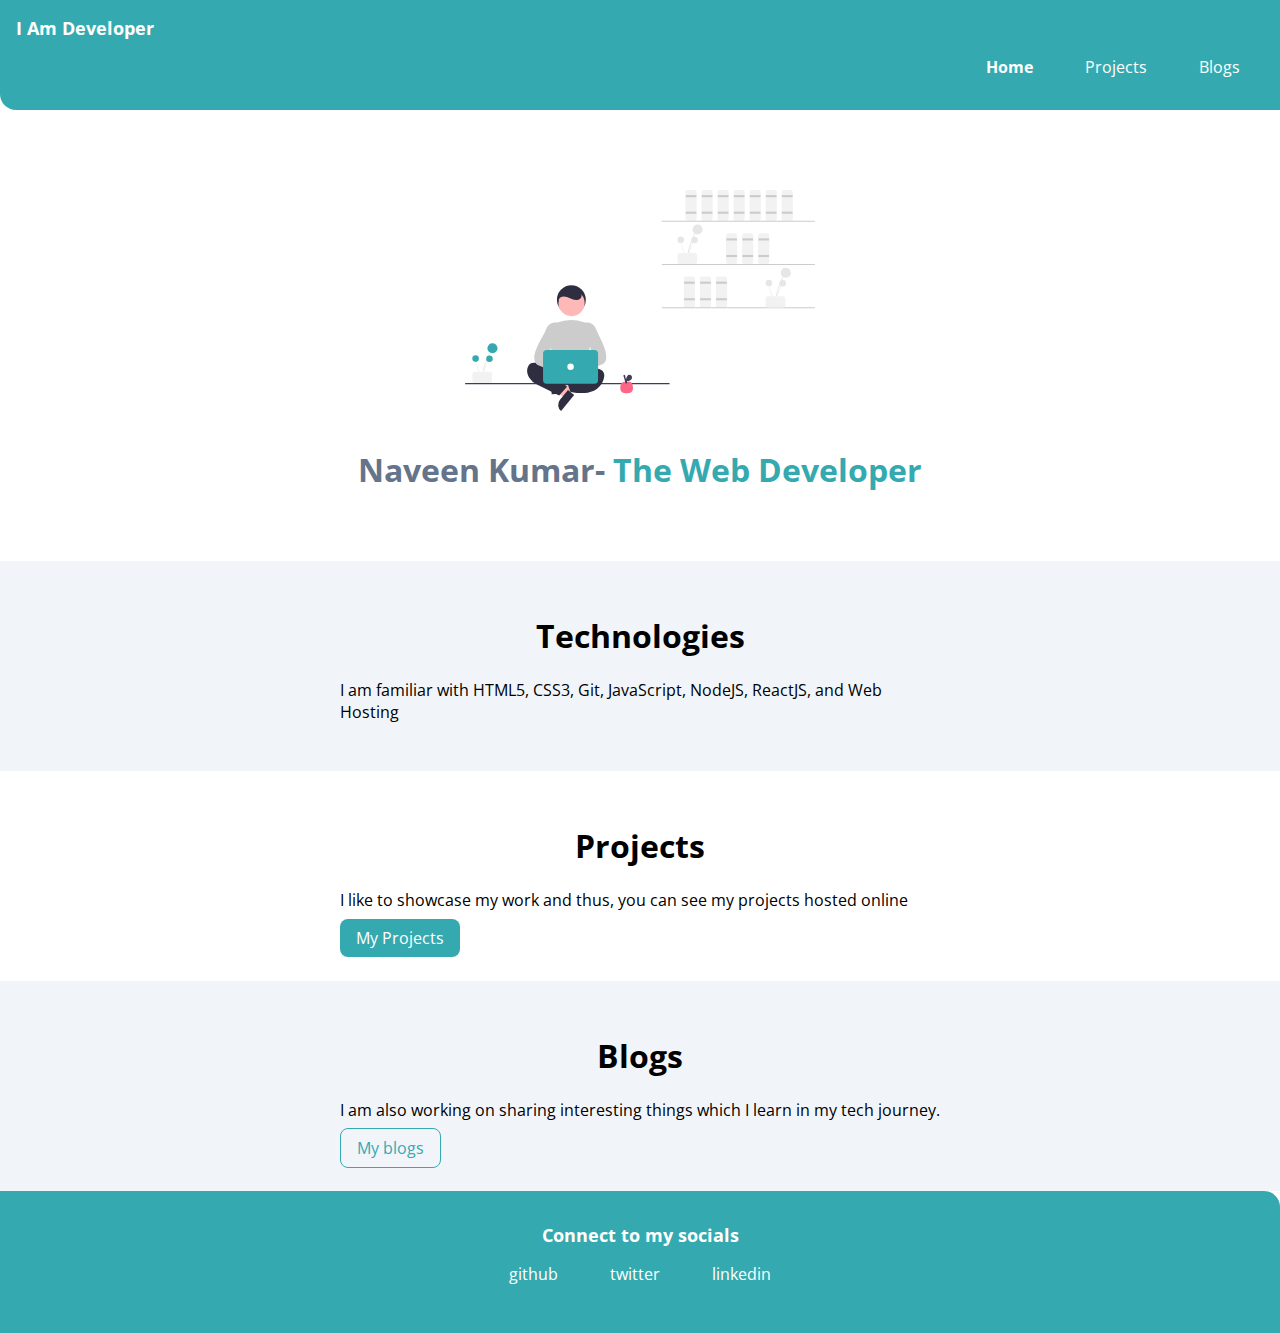
<file: index.html>
<!DOCTYPE html>
<html lang="en">
<head>
    <meta charset="UTF-8">
    <meta http-equiv="X-UA-Compatible" content="IE=edge">
    <meta name="viewport" content="width=device-width, initial-scale=1.0">
    <title>home | naveenkumar</title>
    <link rel="stylesheet" href="styles.css">
</head>
<body>
    <nav class="navigation container">
        <div class="nav-brand">I Am Developer</div>
        <ul class="list-non-bullet nav-pills">
            <li class="list-item-inline">
                <a class="link link-active" href="/">Home</a>
            </li>
            <li class="list-item-inline">
                <a class="link" href="/projects.html">Projects</a>
            </li>
            <li class="list-item-inline">
                <a class="link" href="/blogs.html">Blogs</a>
            </li>
        </ul>
    </nav>

    <header class="hero">
        <img class="hero-img" src="images/hero.svg" alt="">
        <h1 class="hero-heading">Naveen Kumar- <span class="heading-inverted"> The Web Developer</span></h1>
    </header>

    <section class="section ow">
        <div class="container container-center">
            <h1>Technologies</h1>
            <p>I am familiar with HTML5, CSS3, Git, JavaScript, NodeJS, ReactJS, and Web Hosting</p>
        </div>
    </section>

    <section class="section">
        <div class="container container-center">
            <h1>Projects</h1>
            <p>I like to showcase my work and thus, you can see my projects hosted online</p>
            <a class="link link-primary" href="/projects.html">My Projects</a>
        </div>
    </section>

    <section class="section ow">
        <div class="container container-center">
            <h1>Blogs</h1>
            <p>I am also working on sharing interesting things which I learn in my tech journey.</p>
            <a class="link link-secondary" href="/blogs.html">My blogs</a>
        </div>
    </section>

    <footer class="footer">
        <div
        class="footer-header" >Connect to my socials</div>
        <ul class="social-links list-non-bullet">
            <li class=" list-item-inline">
                <a class="link" href="https://github.com/naveenkumarr12">
                    github
                </a> 
            </li>
            <li class=" list-item-inline">
                <a class="link" href="https://twitter.com/naveen_kumar12">
                    twitter
                </a> 
            </li>
            <li class=" list-item-inline">
                <a class="link" href="https://www.linkedin.com/in/naveen-kumar-27b1b164/">
                    linkedin
                </a> 
            </li>
        </ul>
    </footer>

</body>
</html>
</file>
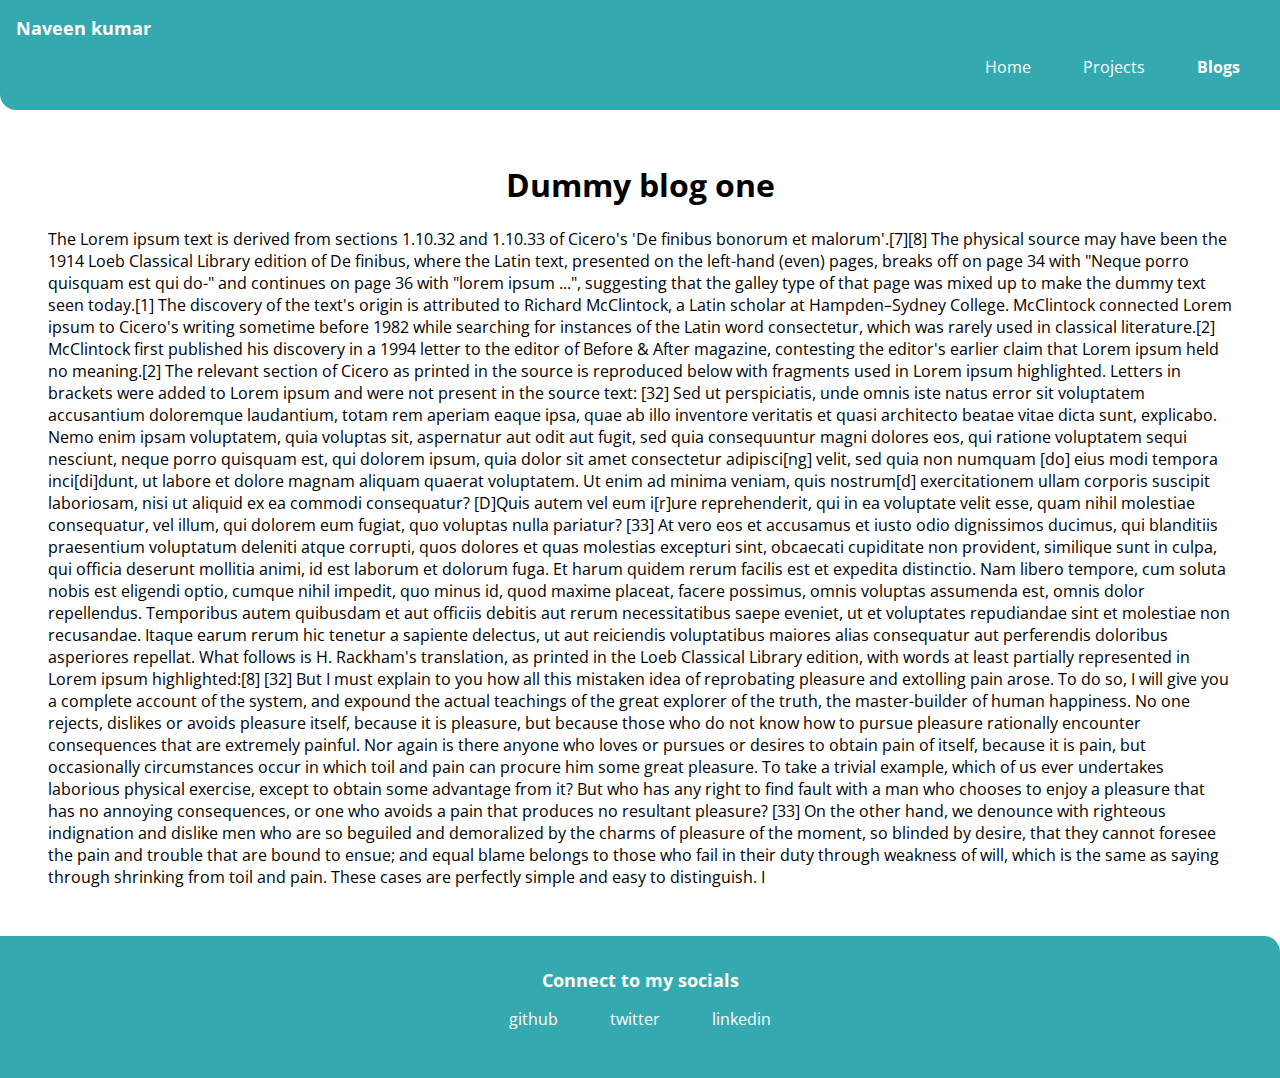
<file: blogone.html>
<!DOCTYPE html>
<html lang="en">
<head>
    <meta charset="UTF-8">
    <meta http-equiv="X-UA-Compatible" content="IE=edge">
    <meta name="viewport" content="width=device-width, initial-scale=1.0">
    <title>Blogs | naveen kumar</title>
    <link rel="stylesheet" href="styles.css">
</head>
<body>
    <nav class="navigation container">
        <div class="nav-brand">Naveen kumar</div>
        <ul class="list-non-bullet nav-pills">
            <li class="list-item-inline">
                <a class="link" href="/">Home</a>
            </li>
            <li class="list-item-inline">
                <a class="link" href="/projects.html">Projects</a>
            </li>
            <li class="list-item-inline">
                <a class="link link-active" href="/blogs.html">Blogs</a>
            </li>
        </ul>
    </nav>

    <section class="section">
        <div class="container container">
            <h1>Dummy blog one</h1>
            <p>The Lorem ipsum text is derived from sections 1.10.32 and 1.10.33 of Cicero's 'De finibus bonorum et malorum'.[7][8] The physical source may have been the 1914 Loeb Classical Library edition of De finibus, where the Latin text, presented on the left-hand (even) pages, breaks off on page 34 with "Neque porro quisquam est qui do-" and continues on page 36 with "lorem ipsum ...", suggesting that the galley type of that page was mixed up to make the dummy text seen today.[1]

                The discovery of the text's origin is attributed to Richard McClintock, a Latin scholar at Hampden–Sydney College. McClintock connected Lorem ipsum to Cicero's writing sometime before 1982 while searching for instances of the Latin word consectetur, which was rarely used in classical literature.[2] McClintock first published his discovery in a 1994 letter to the editor of Before & After magazine, contesting the editor's earlier claim that Lorem ipsum held no meaning.[2]
                
                The relevant section of Cicero as printed in the source is reproduced below with fragments used in Lorem ipsum highlighted. Letters in brackets were added to Lorem ipsum and were not present in the source text:
                
                [32] Sed ut perspiciatis, unde omnis iste natus error sit voluptatem accusantium doloremque laudantium, totam rem aperiam eaque ipsa, quae ab illo inventore veritatis et quasi architecto beatae vitae dicta sunt, explicabo. Nemo enim ipsam voluptatem, quia voluptas sit, aspernatur aut odit aut fugit, sed quia consequuntur magni dolores eos, qui ratione voluptatem sequi nesciunt, neque porro quisquam est, qui dolorem ipsum, quia dolor sit amet consectetur adipisci[ng] velit, sed quia non numquam [do] eius modi tempora inci[di]dunt, ut labore et dolore magnam aliquam quaerat voluptatem. Ut enim ad minima veniam, quis nostrum[d] exercitationem ullam corporis suscipit laboriosam, nisi ut aliquid ex ea commodi consequatur? [D]Quis autem vel eum i[r]ure reprehenderit, qui in ea voluptate velit esse, quam nihil molestiae consequatur, vel illum, qui dolorem eum fugiat, quo voluptas nulla pariatur? [33] At vero eos et accusamus et iusto odio dignissimos ducimus, qui blanditiis praesentium voluptatum deleniti atque corrupti, quos dolores et quas molestias excepturi sint, obcaecati cupiditate non provident, similique sunt in culpa, qui officia deserunt mollitia animi, id est laborum et dolorum fuga. Et harum quidem rerum facilis est et expedita distinctio. Nam libero tempore, cum soluta nobis est eligendi optio, cumque nihil impedit, quo minus id, quod maxime placeat, facere possimus, omnis voluptas assumenda est, omnis dolor repellendus. Temporibus autem quibusdam et aut officiis debitis aut rerum necessitatibus saepe eveniet, ut et voluptates repudiandae sint et molestiae non recusandae. Itaque earum rerum hic tenetur a sapiente delectus, ut aut reiciendis voluptatibus maiores alias consequatur aut perferendis doloribus asperiores repellat.
                
                What follows is H. Rackham's translation, as printed in the Loeb Classical Library edition, with words at least partially represented in Lorem ipsum highlighted:[8]
                
                [32] But I must explain to you how all this mistaken idea of reprobating pleasure and extolling pain arose. To do so, I will give you a complete account of the system, and expound the actual teachings of the great explorer of the truth, the master-builder of human happiness. No one rejects, dislikes or avoids pleasure itself, because it is pleasure, but because those who do not know how to pursue pleasure rationally encounter consequences that are extremely painful. Nor again is there anyone who loves or pursues or desires to obtain pain of itself, because it is pain, but occasionally circumstances occur in which toil and pain can procure him some great pleasure. To take a trivial example, which of us ever undertakes laborious physical exercise, except to obtain some advantage from it? But who has any right to find fault with a man who chooses to enjoy a pleasure that has no annoying consequences, or one who avoids a pain that produces no resultant pleasure? [33] On the other hand, we denounce with righteous indignation and dislike men who are so beguiled and demoralized by the charms of pleasure of the moment, so blinded by desire, that they cannot foresee the pain and trouble that are bound to ensue; and equal blame belongs to those who fail in their duty through weakness of will, which is the same as saying through shrinking from toil and pain. These cases are perfectly simple and easy to distinguish. I</p>
        </div>
    </section>

    
    <footer class="footer">
        <div
        class="footer-header" >Connect to my socials</div>
        <ul class="social-links list-non-bullet">
            <li class=" list-item-inline">
                <a class="link" href="https://github.com/naveenkumarr12">
                    github
                </a> 
            </li>
            <li class=" list-item-inline">
                <a class="link" href="https://twitter.com/naveen_kumar12">
                    twitter
                </a> 
            </li>
            <li class=" list-item-inline">
                <a class="link" href="https://www.linkedin.com/in/naveen-kumar-27b1b164/">
                    linkedin
                </a> 
            </li>
        </ul>
    </footer>
</body>
</html>
</file>
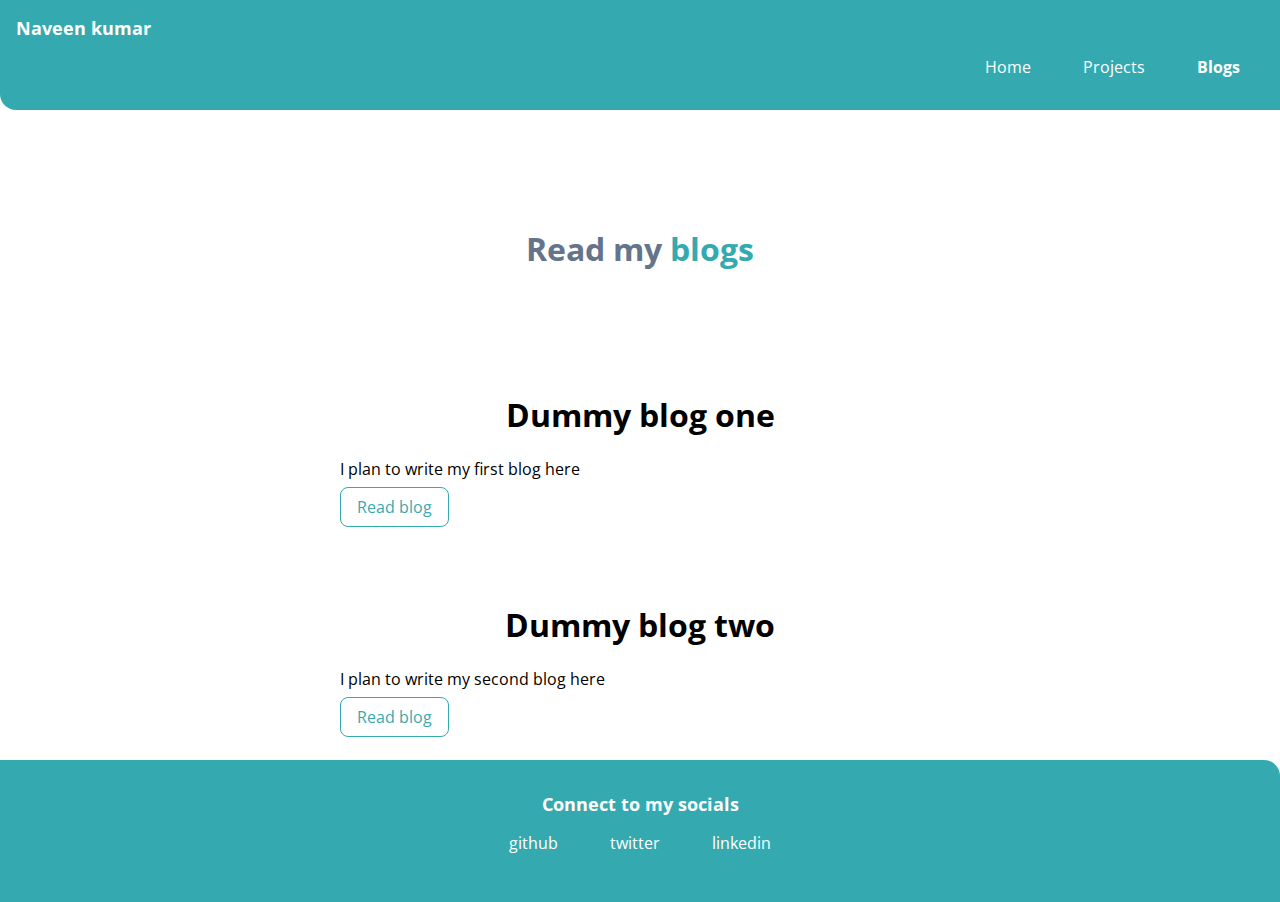
<file: blogs.html>
<!DOCTYPE html>
<html lang="en">
<head>
    <meta charset="UTF-8">
    <meta http-equiv="X-UA-Compatible" content="IE=edge">
    <meta name="viewport" content="width=device-width, initial-scale=1.0">
    <title>Blogs | naveen kumar</title>
    <link rel="stylesheet" href="styles.css">
</head>
<body>
    <nav class="navigation container">
        <div class="nav-brand">Naveen kumar</div>
        <ul class="list-non-bullet nav-pills">
            <li class="list-item-inline">
                <a class="link" href="/">Home</a>
            </li>
            <li class="list-item-inline">
                <a class="link" href="/projects.html">Projects</a>
            </li>
            <li class="list-item-inline">
                <a class="link link-active" href="/blogs.html">Blogs</a>
            </li>
        </ul>
    </nav>
    <header class="hero">
        <h1 class="hero-heading">Read my <span class="heading-inverted"> blogs</span></h1>
    </header>

    <section class="section">
        <div class="container container-center">
            <h1>Dummy blog one</h1>
            <p>I plan to write my first blog here</p>
            <a class="link link-secondary" href="/blogone.html">Read blog</a>
        </div>
    </section>

    <section class="section">
        <div class="container container-center">
            <h1>Dummy blog two</h1>
            <p>I plan to write my second blog here</p>
            <a class="link link-secondary" href="/blogtwo.html">Read blog</a>
        </div>
    </section>
    
    <footer class="footer">
        <div
        class="footer-header" >Connect to my socials</div>
        <ul class="social-links list-non-bullet">
            <li class=" list-item-inline">
                <a class="link" href="https://github.com/naveenkumarr12">
                    github
                </a> 
            </li>
            <li class=" list-item-inline">
                <a class="link" href="https://twitter.com/naveen_kumar12">
                    twitter
                </a> 
            </li>
            <li class=" list-item-inline">
                <a class="link" href="https://www.linkedin.com/in/naveen-kumar-27b1b164/">
                    linkedin
                </a> 
            </li>
        </ul>
    </footer>
</body>
</html>
</file>
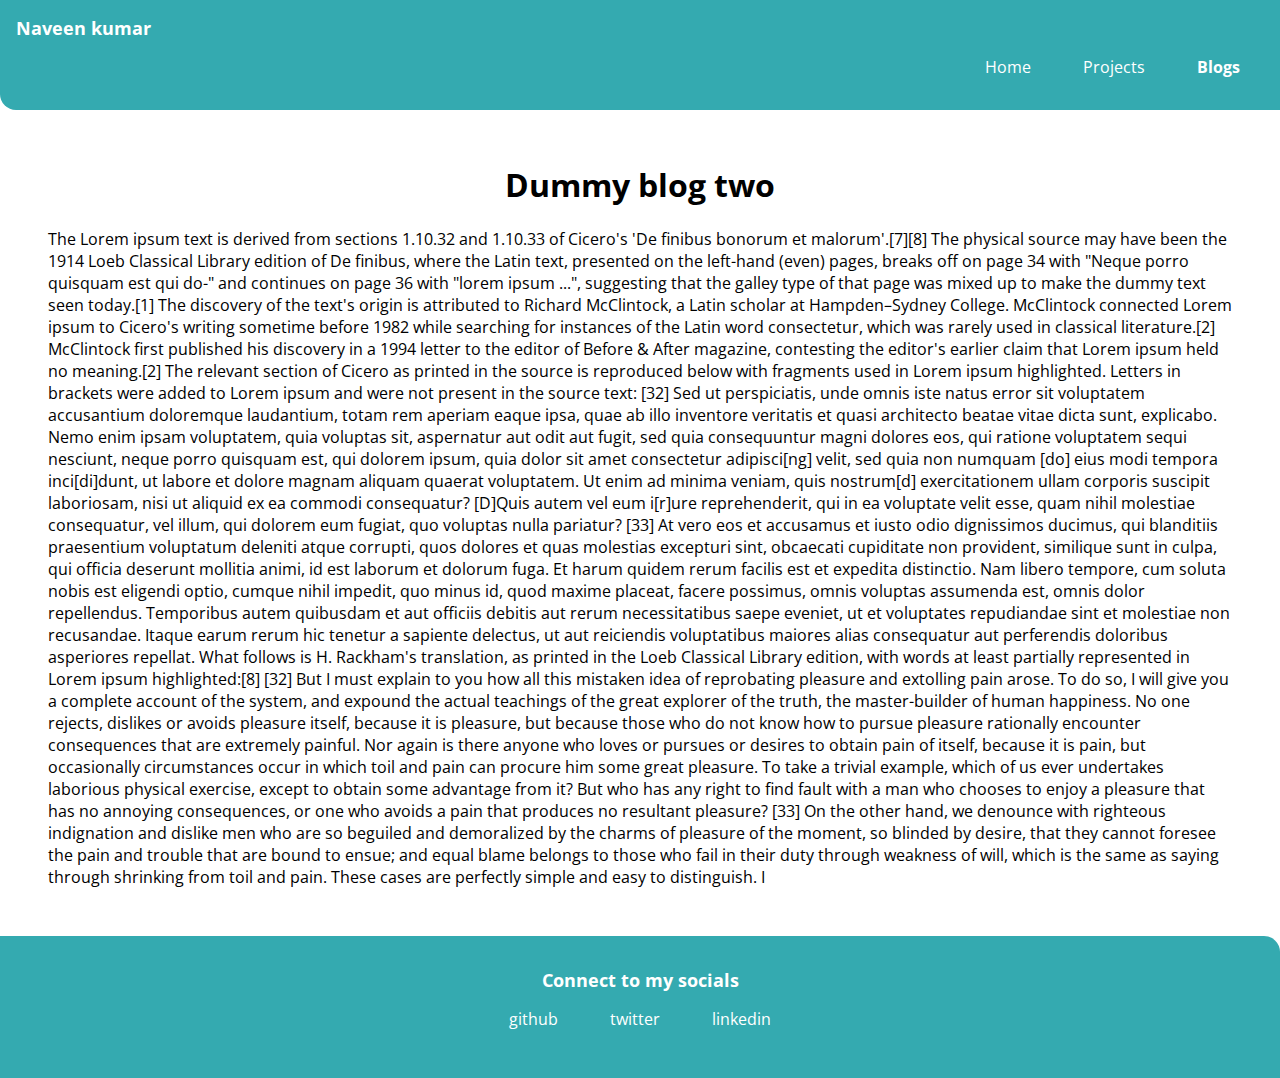
<file: blogtwo.html>
<!DOCTYPE html>
<html lang="en">
<head>
    <meta charset="UTF-8">
    <meta http-equiv="X-UA-Compatible" content="IE=edge">
    <meta name="viewport" content="width=device-width, initial-scale=1.0">
    <title>Blogs | naveen kumar</title>
    <link rel="stylesheet" href="styles.css">
</head>
<body>
    <nav class="navigation container">
        <div class="nav-brand">Naveen kumar</div>
        <ul class="list-non-bullet nav-pills">
            <li class="list-item-inline">
                <a class="link" href="/">Home</a>
            </li>
            <li class="list-item-inline">
                <a class="link" href="/projects.html">Projects</a>
            </li>
            <li class="list-item-inline">
                <a class="link link-active" href="/blogs.html">Blogs</a>
            </li>
        </ul>
    </nav>

    <section class="section">
        <div class="container container">
            <h1>Dummy blog two</h1>
            <p>The Lorem ipsum text is derived from sections 1.10.32 and 1.10.33 of Cicero's 'De finibus bonorum et malorum'.[7][8] The physical source may have been the 1914 Loeb Classical Library edition of De finibus, where the Latin text, presented on the left-hand (even) pages, breaks off on page 34 with "Neque porro quisquam est qui do-" and continues on page 36 with "lorem ipsum ...", suggesting that the galley type of that page was mixed up to make the dummy text seen today.[1]

                The discovery of the text's origin is attributed to Richard McClintock, a Latin scholar at Hampden–Sydney College. McClintock connected Lorem ipsum to Cicero's writing sometime before 1982 while searching for instances of the Latin word consectetur, which was rarely used in classical literature.[2] McClintock first published his discovery in a 1994 letter to the editor of Before & After magazine, contesting the editor's earlier claim that Lorem ipsum held no meaning.[2]
                
                The relevant section of Cicero as printed in the source is reproduced below with fragments used in Lorem ipsum highlighted. Letters in brackets were added to Lorem ipsum and were not present in the source text:
                
                [32] Sed ut perspiciatis, unde omnis iste natus error sit voluptatem accusantium doloremque laudantium, totam rem aperiam eaque ipsa, quae ab illo inventore veritatis et quasi architecto beatae vitae dicta sunt, explicabo. Nemo enim ipsam voluptatem, quia voluptas sit, aspernatur aut odit aut fugit, sed quia consequuntur magni dolores eos, qui ratione voluptatem sequi nesciunt, neque porro quisquam est, qui dolorem ipsum, quia dolor sit amet consectetur adipisci[ng] velit, sed quia non numquam [do] eius modi tempora inci[di]dunt, ut labore et dolore magnam aliquam quaerat voluptatem. Ut enim ad minima veniam, quis nostrum[d] exercitationem ullam corporis suscipit laboriosam, nisi ut aliquid ex ea commodi consequatur? [D]Quis autem vel eum i[r]ure reprehenderit, qui in ea voluptate velit esse, quam nihil molestiae consequatur, vel illum, qui dolorem eum fugiat, quo voluptas nulla pariatur? [33] At vero eos et accusamus et iusto odio dignissimos ducimus, qui blanditiis praesentium voluptatum deleniti atque corrupti, quos dolores et quas molestias excepturi sint, obcaecati cupiditate non provident, similique sunt in culpa, qui officia deserunt mollitia animi, id est laborum et dolorum fuga. Et harum quidem rerum facilis est et expedita distinctio. Nam libero tempore, cum soluta nobis est eligendi optio, cumque nihil impedit, quo minus id, quod maxime placeat, facere possimus, omnis voluptas assumenda est, omnis dolor repellendus. Temporibus autem quibusdam et aut officiis debitis aut rerum necessitatibus saepe eveniet, ut et voluptates repudiandae sint et molestiae non recusandae. Itaque earum rerum hic tenetur a sapiente delectus, ut aut reiciendis voluptatibus maiores alias consequatur aut perferendis doloribus asperiores repellat.
                
                What follows is H. Rackham's translation, as printed in the Loeb Classical Library edition, with words at least partially represented in Lorem ipsum highlighted:[8]
                
                [32] But I must explain to you how all this mistaken idea of reprobating pleasure and extolling pain arose. To do so, I will give you a complete account of the system, and expound the actual teachings of the great explorer of the truth, the master-builder of human happiness. No one rejects, dislikes or avoids pleasure itself, because it is pleasure, but because those who do not know how to pursue pleasure rationally encounter consequences that are extremely painful. Nor again is there anyone who loves or pursues or desires to obtain pain of itself, because it is pain, but occasionally circumstances occur in which toil and pain can procure him some great pleasure. To take a trivial example, which of us ever undertakes laborious physical exercise, except to obtain some advantage from it? But who has any right to find fault with a man who chooses to enjoy a pleasure that has no annoying consequences, or one who avoids a pain that produces no resultant pleasure? [33] On the other hand, we denounce with righteous indignation and dislike men who are so beguiled and demoralized by the charms of pleasure of the moment, so blinded by desire, that they cannot foresee the pain and trouble that are bound to ensue; and equal blame belongs to those who fail in their duty through weakness of will, which is the same as saying through shrinking from toil and pain. These cases are perfectly simple and easy to distinguish. I</p>
        </div>
    </section>

    
    <footer class="footer">
        <div
        class="footer-header" >Connect to my socials</div>
        <ul class="social-links list-non-bullet">
            <li class=" list-item-inline">
                <a class="link" href="https://github.com/naveenkumarr12">
                    github
                </a> 
            </li>
            <li class=" list-item-inline">
                <a class="link" href="https://twitter.com/naveen_kumar12">
                    twitter
                </a> 
            </li>
            <li class=" list-item-inline">
                <a class="link" href="https://www.linkedin.com/in/naveen-kumar-27b1b164/">
                    linkedin
                </a> 
            </li>
        </ul>
    </footer>
</body>
</html>
</file>
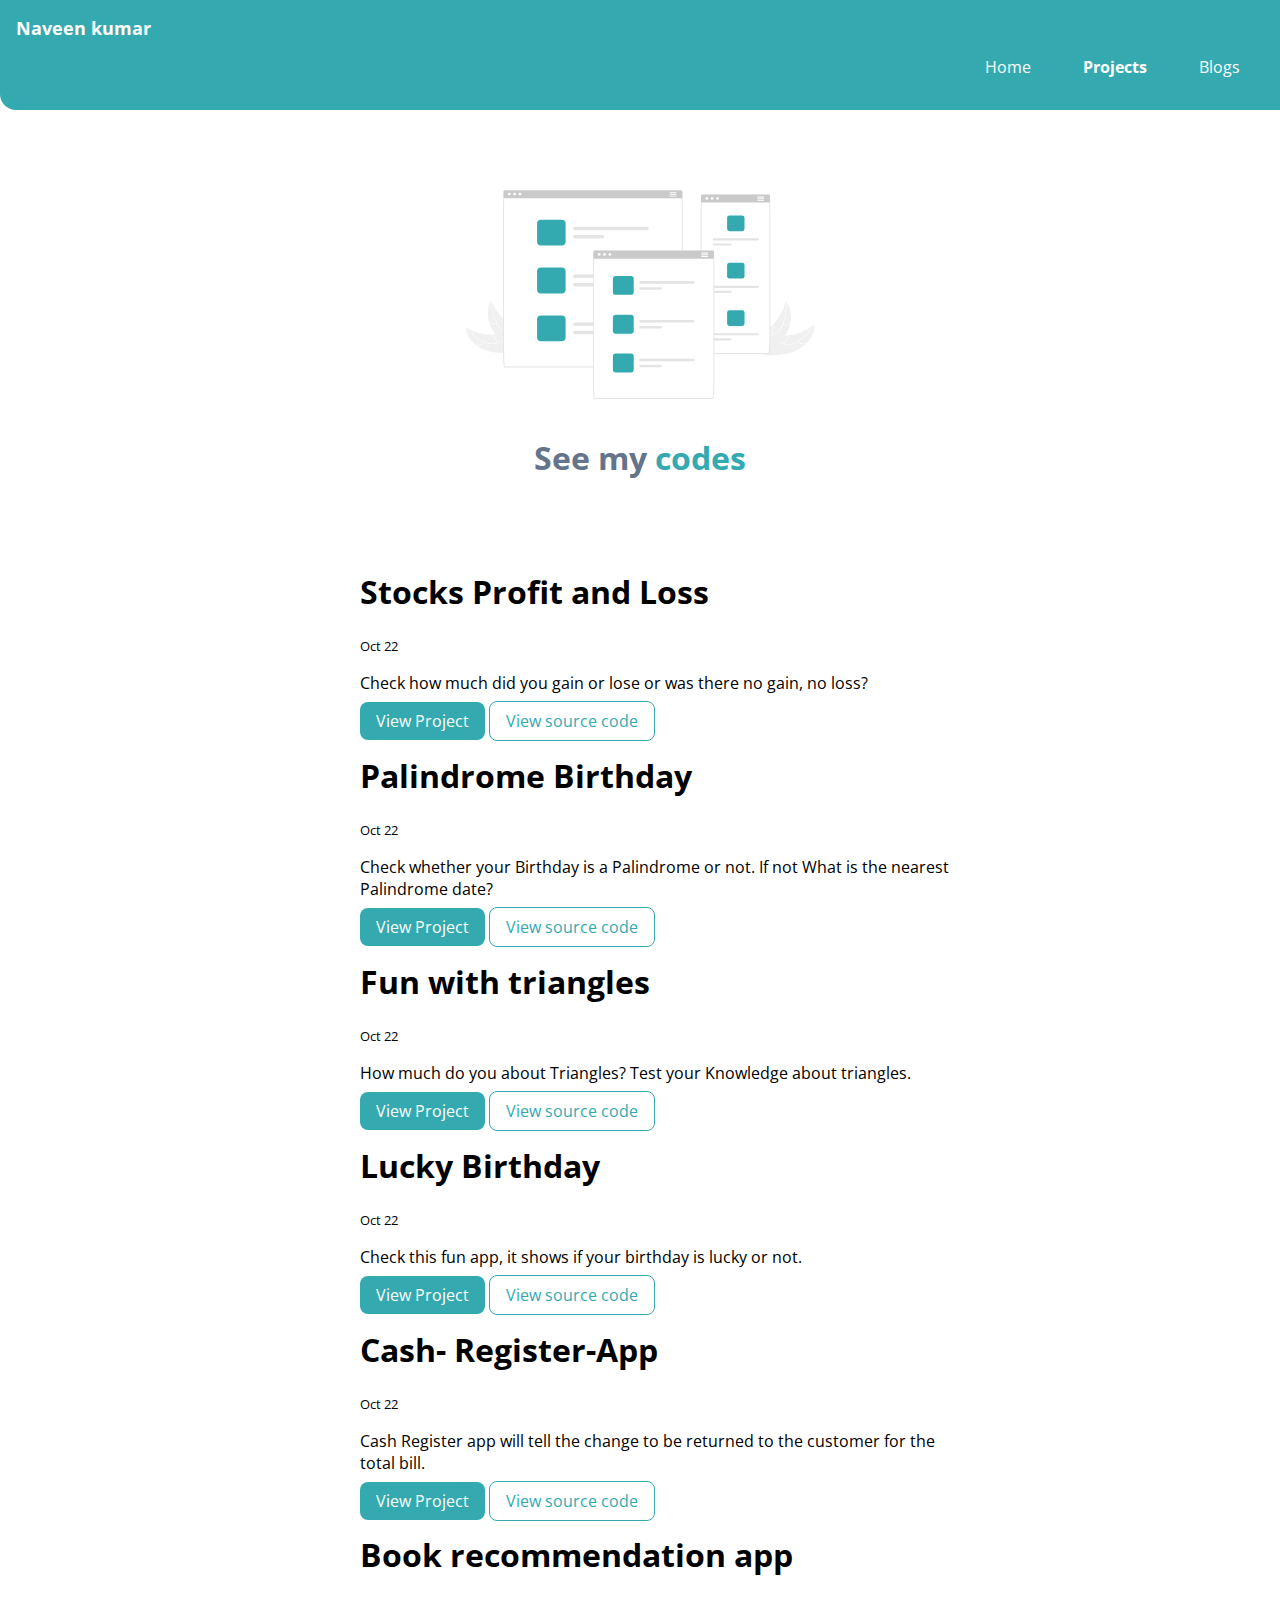
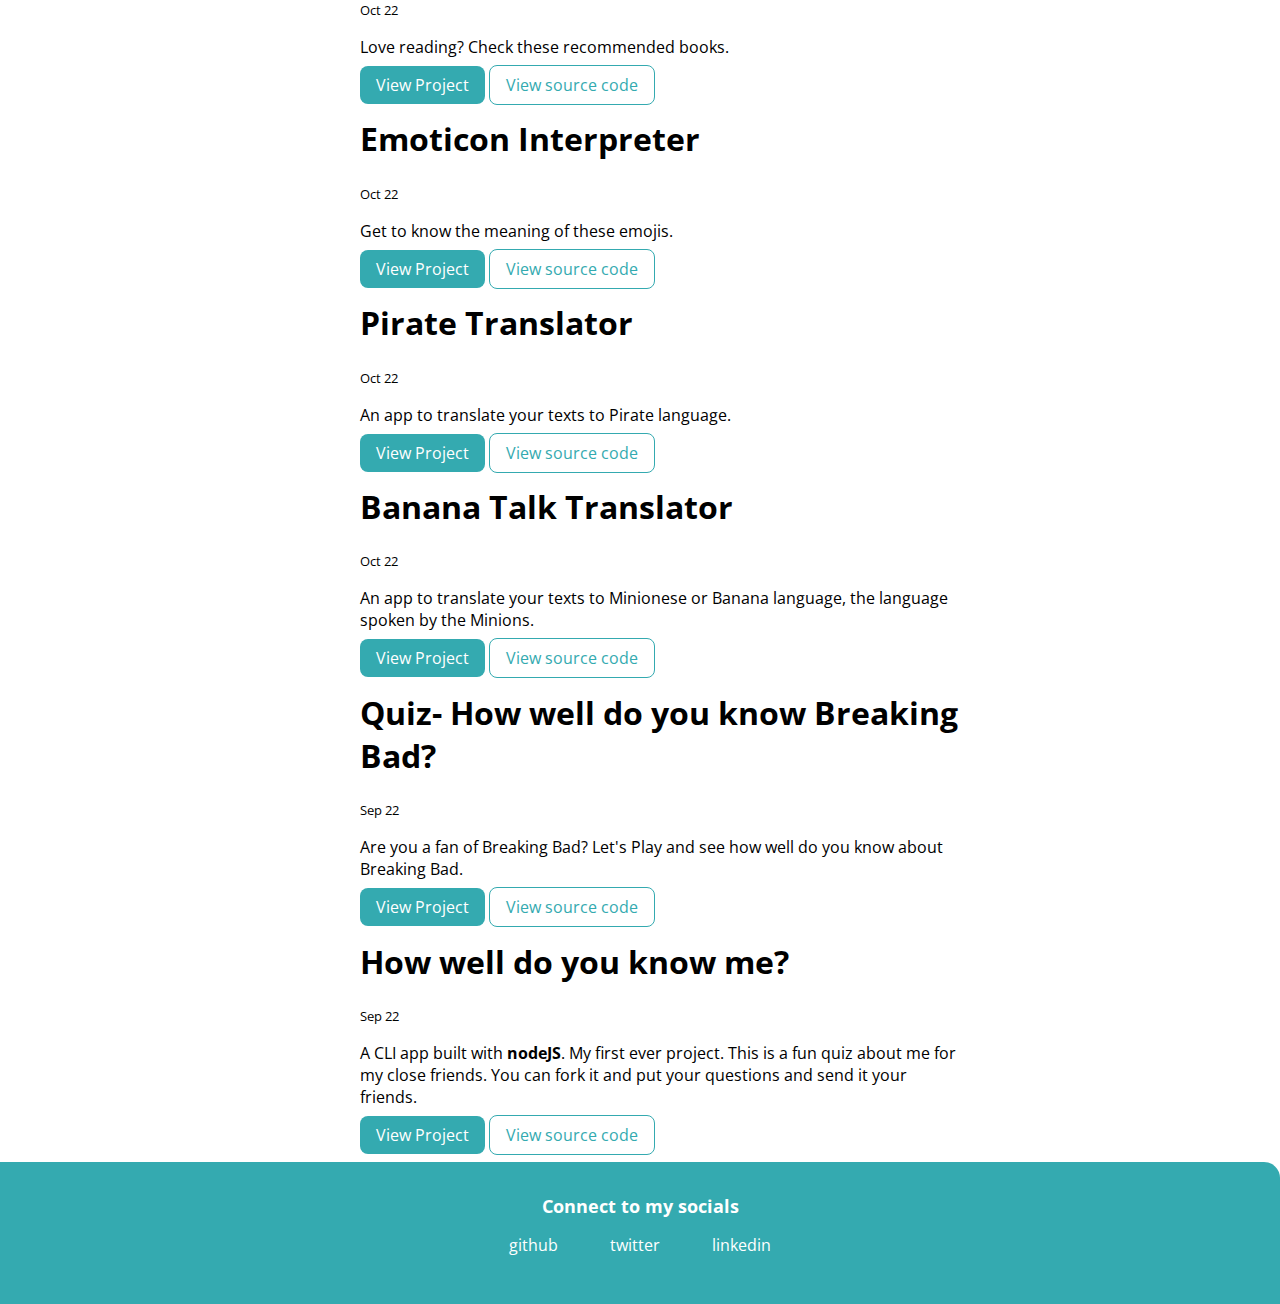
<file: projects.html>
<!DOCTYPE html>
<html lang="en">
<head>
    <meta charset="UTF-8">
    <meta http-equiv="X-UA-Compatible" content="IE=edge">
    <meta name="viewport" content="width=device-width, initial-scale=1.0">
    <title>Projects | naveen kumar</title>
    <link rel="stylesheet" href="styles.css">
</head>
<body>
    <nav class="navigation container">
        <div class="nav-brand">Naveen kumar</div>
        <ul class="list-non-bullet nav-pills">
            <li class="list-item-inline">
                <a class="link" href="/">Home</a>
            </li>
            <li class="list-item-inline">
                <a class="link link-active" href="/projects.html">Projects</a>
            </li>
            <li class="list-item-inline">
                <a class="link" href="/blogs.html">Blogs</a>
            </li>
        </ul>
    </nav>

    <header class="hero">
        <img class="hero-img" src="images/projecthero.svg" alt="">
        <h1 class="hero-heading">See my <span class="heading-inverted"> codes</span></h1>
    </header>

    <ul class="list-non-bullet">

        <li>
            <div class="container container-center" >
                <h1>Stocks Profit and Loss</h1>
            <small>Oct 22</small>
            <p>Check how much did you gain or lose or was there no gain, no loss?</p>

            <a class="link link-primary" href="https://my-stock-profit-loss-calculator.netlify.app/">View Project</a>
            <a class="link link-secondary" href="https://github.com/naveenkumarr12/Stock-Profit-or-Loss"> View source code</a>

            </div>
            
        </li> 

        <li>
            <div class="container container-center" >
                <h1>Palindrome Birthday</h1>
            <small>Oct 22</small>
            <p>Check whether your Birthday is a Palindrome or not. If not What is the nearest Palindrome date?</p>

            <a class="link link-primary" href="https://naveen-palindrome-birthday-checker.netlify.app/">View Project</a>
            <a class="link link-secondary" href="https://github.com/naveenkumarr12/Palindrome-birthday-checker"> View source code</a>

            </div>
            
        </li> 

        <li>
            <div class="container container-center" >
                <h1>Fun with triangles</h1>
            <small>Oct 22</small>
            <p>How much do you about Triangles? Test your Knowledge about triangles.</p>

            <a class="link link-primary" href="https://fun-with-3angle.netlify.app/">View Project</a>
            <a class="link link-secondary" href="https://github.com/naveenkumarr12/fun-with-triangles"> View source code</a>

            </div>
            
        </li> 

        <li>
            <div class="container container-center" >
                <h1>Lucky Birthday</h1>
            <small>Oct 22</small>
            <p>Check this fun app, it shows if your birthday is lucky or not.</p>

            <a class="link link-primary" href="https://6bdgi6.csb.app/">View Project</a>
            <a class="link link-secondary" href="https://github.com/naveenkumarr12/Is-your-birthday-lucky"> View source code</a>

            </div>
            
        </li> 

        <li>
            <div class="container container-center" >
                <h1>Cash- Register-App</h1>
            <small>Oct 22</small>
            <p>Cash Register app will tell the change to be returned to the customer for the total bill.</p>

            <a class="link link-primary" href="https://naveen-cash-register-app.netlify.app/">View Project</a>
            <a class="link link-secondary" href="https://github.com/naveenkumarr12/Cash-Register-Manager"> View source code</a>

            </div>
            
        </li> 

        <li>
            <div class="container container-center" >
                <h1>Book recommendation app</h1>
            <small>Oct 22</small>
            <p>Love reading? Check these recommended books.</p>

            <a class="link link-primary" href="https://skugt2.csb.app/">View Project</a>
            <a class="link link-secondary" href="https://github.com/naveenkumarr12/Book-recommendation-app"> View source code</a>

            </div>
            
        </li> 

        <li>
            <div class="container container-center" >
                <h1>Emoticon Interpreter</h1>
            <small>Oct 22</small>
            <p>Get to know the meaning of these emojis.</p>

            <a class="link link-primary" href="https://dqxyex.csb.app/">View Project</a>
            <a class="link link-secondary" href="https://github.com/naveenkumarr12/Emoticon-Interpreter"> View source code</a>

            </div>
            
        </li> 

        <li>
            <div class="container container-center" >
                <h1>Pirate Translator</h1>
            <small>Oct 22</small>
            <p>An app to translate your texts to Pirate language.</p>

            <a class="link link-primary" href="https://fun-pirate-translator.netlify.app/">View Project</a>
            <a class="link link-secondary" href="https://github.com/naveenkumarr12/Pirate-Translator-App"> View source code</a>

            </div>
            
        </li> 

        <li>
            <div class="container container-center" >
                <h1>Banana Talk Translator</h1>
            <small>Oct 22</small>
            <p> An app to translate your texts to Minionese or Banana language, the language spoken by the Minions.</p>

            <a class="link link-primary" href="https://my-banana-translator.netlify.app/">View Project</a>
            <a class="link link-secondary" href="https://github.com/naveenkumarr12/Banana-Talk-Project"> View source code</a>

            </div>
            
        </li> 

        <li>
            <div class="container container-center" >
                <h1>Quiz- How well do you know Breaking Bad?</h1>
            <small>Sep 22</small>
            <p> Are you a fan of Breaking Bad? Let's Play and see how well do you know about Breaking Bad. </p>

            <a class="link link-primary" href="https://replit.com/@naveenkumarr12/CLI-Fandom-Quiz-App?embed=1&output=1">View Project</a>
            <a class="link link-secondary" href="https://github.com/naveenkumarr12/Quiz-Breaking-Bad-Project"> View source code</a>

            </div>
            
        </li> 

        <li>
            <div class="container container-center">
                <h1>How well do you know me?</h1>
            <small>Sep 22</small>
            <p> A CLI app built with <strong>nodeJS</strong>. My first ever project. This is a fun quiz about me for my close friends. You can fork it and put your questions and send it your friends.</p>

            <a class="link link-primary" href="https://replit.com/@naveenkumarr12/ex14-club-everything-to-make-the-game?embed=1&output=1">View Project</a>
            <a class="link link-secondary" href="https://github.com/naveenkumarr12/Do-you-know-me-CLI-quiz-app"> View source code</a>

            </div>
            
        </li> 
    </ul>
    <footer class="footer">
        <div
        class="footer-header" >Connect to my socials</div>
        <ul class="social-links list-non-bullet">
            <li class=" list-item-inline">
                <a class="link" href="https://github.com/naveenkumarr12">
                    github
                </a> 
            </li>
            <li class=" list-item-inline">
                <a class="link" href="https://twitter.com/naveen_kumar12">
                    twitter
                </a> 
            </li>
            <li class=" list-item-inline">
                <a class="link" href="https://www.linkedin.com/in/naveen-kumar-27b1b164/">
                    linkedin
                </a> 
            </li>
        </ul>
    </footer>



</body>
</html>
</file>
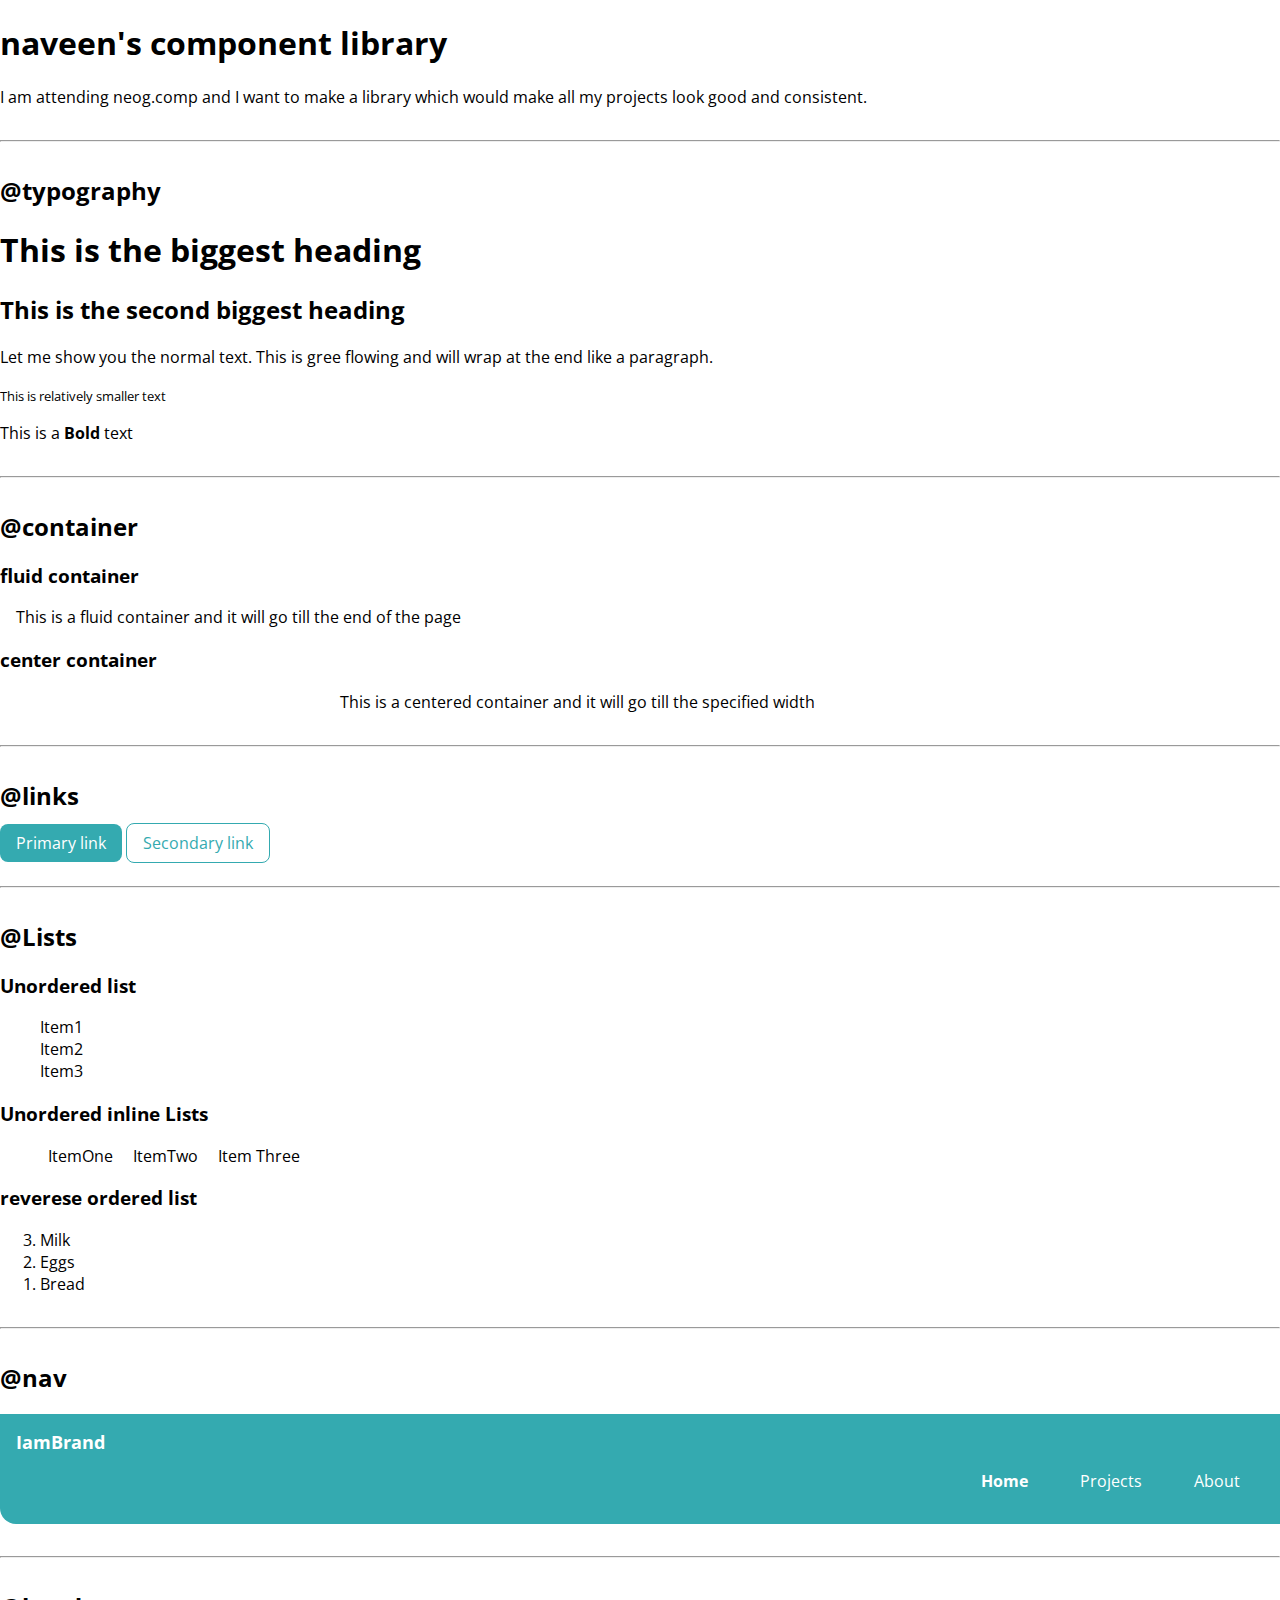
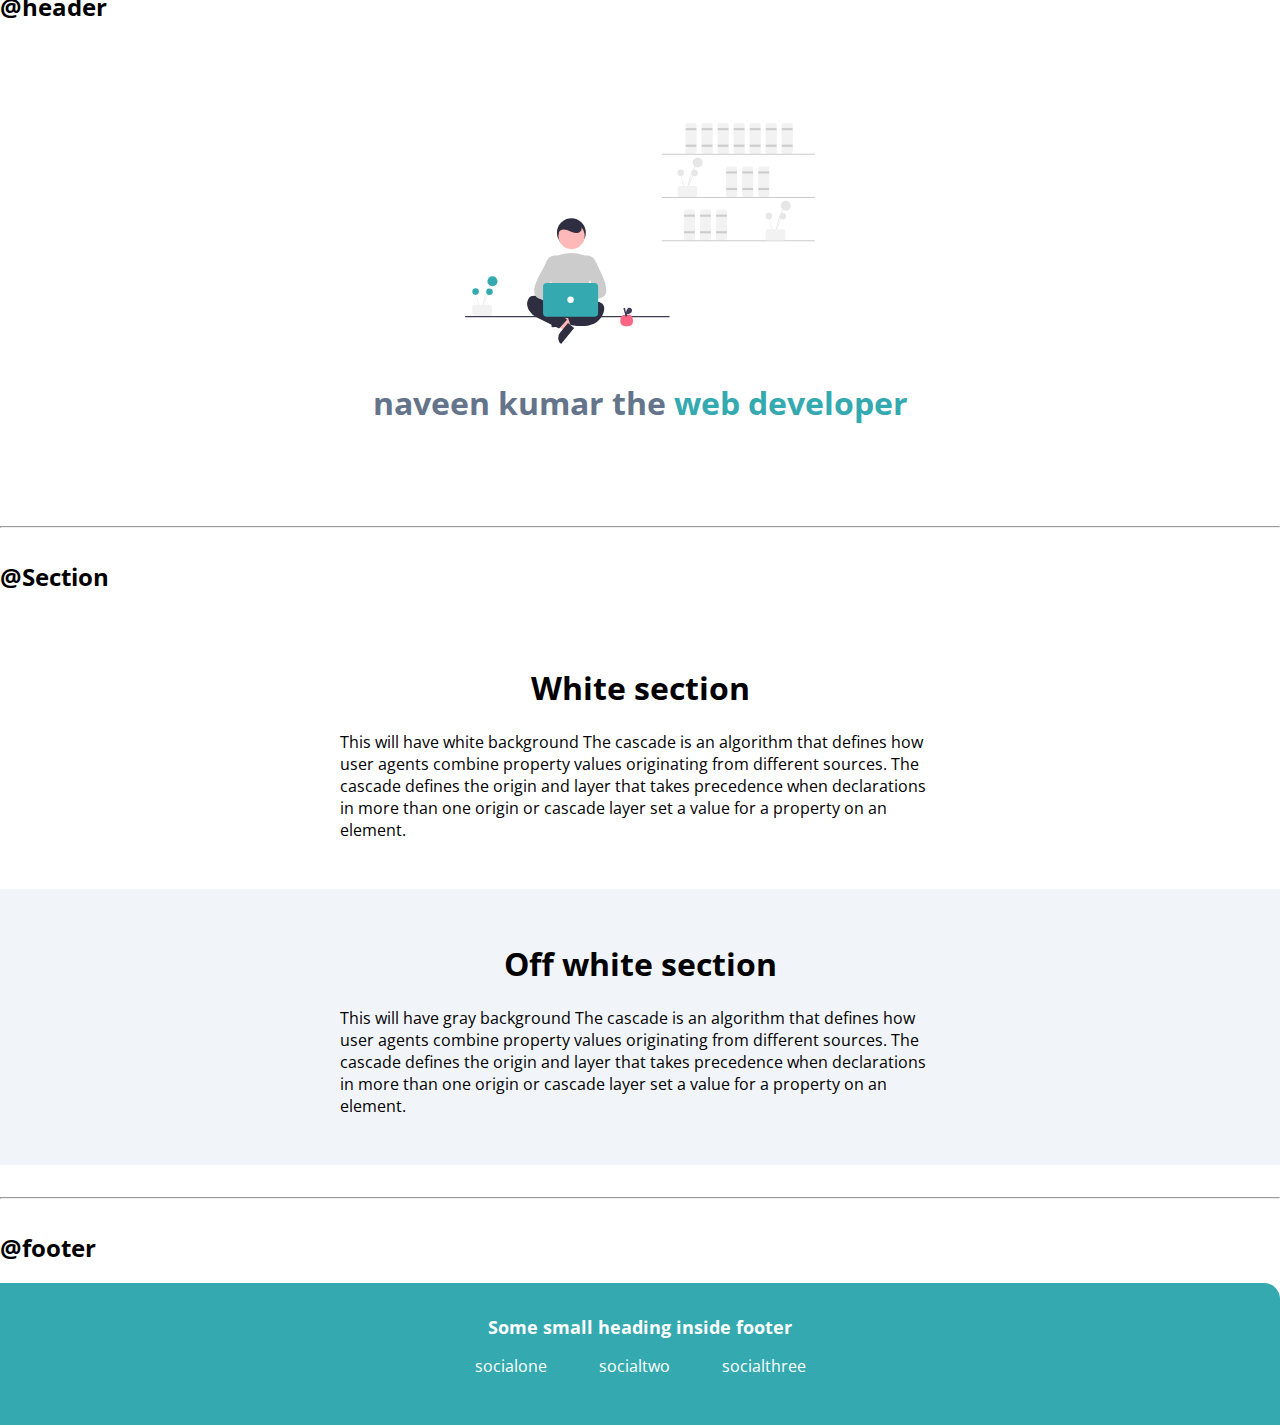
<file: lib/components.html>
<!DOCTYPE html>
<html lang="en">
<head>
    <meta charset="UTF-8">
    <meta http-equiv="X-UA-Compatible" content="IE=edge">
    <meta name="viewport" content="width=device-width, initial-scale=1.0">
    <title>Component Library</title>
    <link rel="stylesheet" href="/styles.css">
</head>
<body>
    <h1>naveen's component library</h1>
    <p> I am attending neog.comp and I want to make a library which would make all my projects look good and consistent.</p>

    <hr>
   
    <h2>@typography</h2>

    <h1>This is the biggest heading</h1>
    <h2>This is the second biggest heading</h2>
    <p>Let me show you the normal text. This is gree flowing and will wrap at the end like a paragraph.</p>
    <small>This is relatively smaller text</small>
    <p>This is a <strong>Bold</strong> text</p>

    <hr>
    <h2>@container</h2>
    
    <h3>fluid container</h3>
    <div class="container">This is a fluid container and it will go till the end of the page</div>

    <h3>center container</h3>
    <div class="container container-center">This is a centered container and it will go till the specified width</div>

    <hr>
    <h2>@links</h2>

    <a class="link link-primary" href="/">Primary link</a>
    <a class="link link-secondary" href="/">Secondary link</a>

    <hr>

    <h2>@Lists</h2>
    <h3>Unordered list</h3>

    <ul class="list-non-bullet">
        <li> Item1</li> 
        <li> Item2</li> 
        <li> Item3</li> 
    </ul> 

    <h3>Unordered inline Lists</h3>
    <ul class="list-non-bullet">
        <li class="list-item-inline">ItemOne</li>
        <li class="list-item-inline">ItemTwo</li>
        <li class="list-item-inline">Item Three</li>
    </ul>

    <h3>reverese ordered list</h3>
    <ol reversed>
        <li>Milk</li>
        <li>Eggs</li>
        <li>Bread</li>
    </ol>

    <hr>

    <h2>@nav</h2>

    <nav class="navigation container">
        <div class="nav-brand">IamBrand</div>
        <ul class="list-non-bullet nav-pills">
            <li class="list-item-inline">
                <a class="link link-active" href="/">Home</a>
            </li>
            <li class="list-item-inline">
                <a class="link" href="/">Projects</a>
            </li>
            <li class="list-item-inline">
                <a class="link" href="/">About</a>
            </li>
        </ul>
    </nav>
  
    <hr>

    <h2>@header</h2>

    <header class="hero">
        <img class="hero-img" src="/images/hero.svg" alt="">
        <h1 class="hero-heading">naveen kumar the <span class="heading-inverted"> web developer</span></h1>
    </header>

    <hr>
    <h2>@Section</h2>
    <section class="section"> 
        <div class="'container container-center">
            <h1>White section</h1>
            <p>This will have white background The cascade is an algorithm that defines how user agents combine property values originating from different sources. The cascade defines the origin and layer that takes precedence when declarations in more than one origin or cascade layer set a value for a property on an element.</p>
        </div>
        
    </section>

    <section class="section ow">
        <div class="container container-center">
            <h1>Off white section</h1>
            <p>This will have gray background The cascade is an algorithm that defines how user agents combine property values originating from different sources. The cascade defines the origin and layer that takes precedence when declarations in more than one origin or cascade layer set a value for a property on an element.</p>
        </div>
    </section>

    <hr>
    <h2>@footer</h2>

    <footer class="footer">
        <div
        class="footer-header" >Some small heading inside footer</div>
        <ul class="social-links list-non-bullet">
            <li class=" list-item-inline">
                <a class="link" href="/">
                    socialone
                </a> 
            </li>
            <li class=" list-item-inline">
                <a class="link" href="/">
                    socialtwo
                </a> 
            </li>
            <li class=" list-item-inline">
                <a class="link" href="/">
                    socialthree
                </a> 
            </li>
        </ul>
    </footer>



</body>
</html>
</file>
<file: styles.css>
@import url('https://fonts.googleapis.com/css2?family=Open+Sans:wght@300;500&display=swap');

:root {
    --primary-color: #34aab0;
    --dark-gray: #64748b;
    --offwhite: #f1f5f9;
}

body {
    font-family: 'Open Sans', sans-serif;
    margin: 0px;
}

hr {
    margin: 2rem 0rem;
}

.container {
    padding: 0rem 1rem;

}

.container-center {
    max-width: 600px;
    margin: auto;
}

.link {
    text-decoration: none;
    padding: 0.5rem 1rem;
}

.link-primary {
    background-color: var(--primary-color);
    border-radius: 0.5rem;
    color: white;
}

.link-secondary {
    color: var(--primary-color);
    border-radius: 0.5rem;
    border: 1px solid var(--primary-color);
}

/** Lists **/

.list-non-bullet {
    list-style: none;
}

.list-item-inline {
    display: inline;
    padding: 0rem 0.5rem;
}


/** Navigation **/

.navigation {
    background-color: var(--primary-color);
    color: white;
    padding: 1rem;
    border-bottom-left-radius: 1rem;
}

.navigation .nav-brand {
    font-weight: bold;
    font-size: 1.1rem;
}

.navigation .nav-pills {
    text-align: right;
}

.navigation .link {
    color: white;
    text-align: right;
}

.navigation .link-active {
    font-weight: bold;
}

/** Header **/

.hero {
    padding: 2rem;
    padding-top: 5rem;
}

.hero .hero-img {
    max-width: 350px;
    display: block;
    margin: auto;
}

.hero .hero-heading {
    text-align: center;
    padding: 1rem;
    color: var(--dark-gray);
}

.hero .hero-heading .heading-inverted {
    color: var(--primary-color);
}

/** Section **/

.section {
    padding: 2rem;
}
.section h1 {
    text-align: center;
}

.ow {
    background-color: var(--offwhite);
}

/** footers **/

.footer {
    background-color: var(--primary-color);
    padding: 2rem 1rem;
    text-align: center;
    color: white;
    border-top-right-radius: 1rem;
}

.footer .link {
    color: white
}

.footer .footer-header {
    font-weight: bold;
    font-size: large;
}

.footer ul {
    padding-inline-start: 0px;
}
</file>
